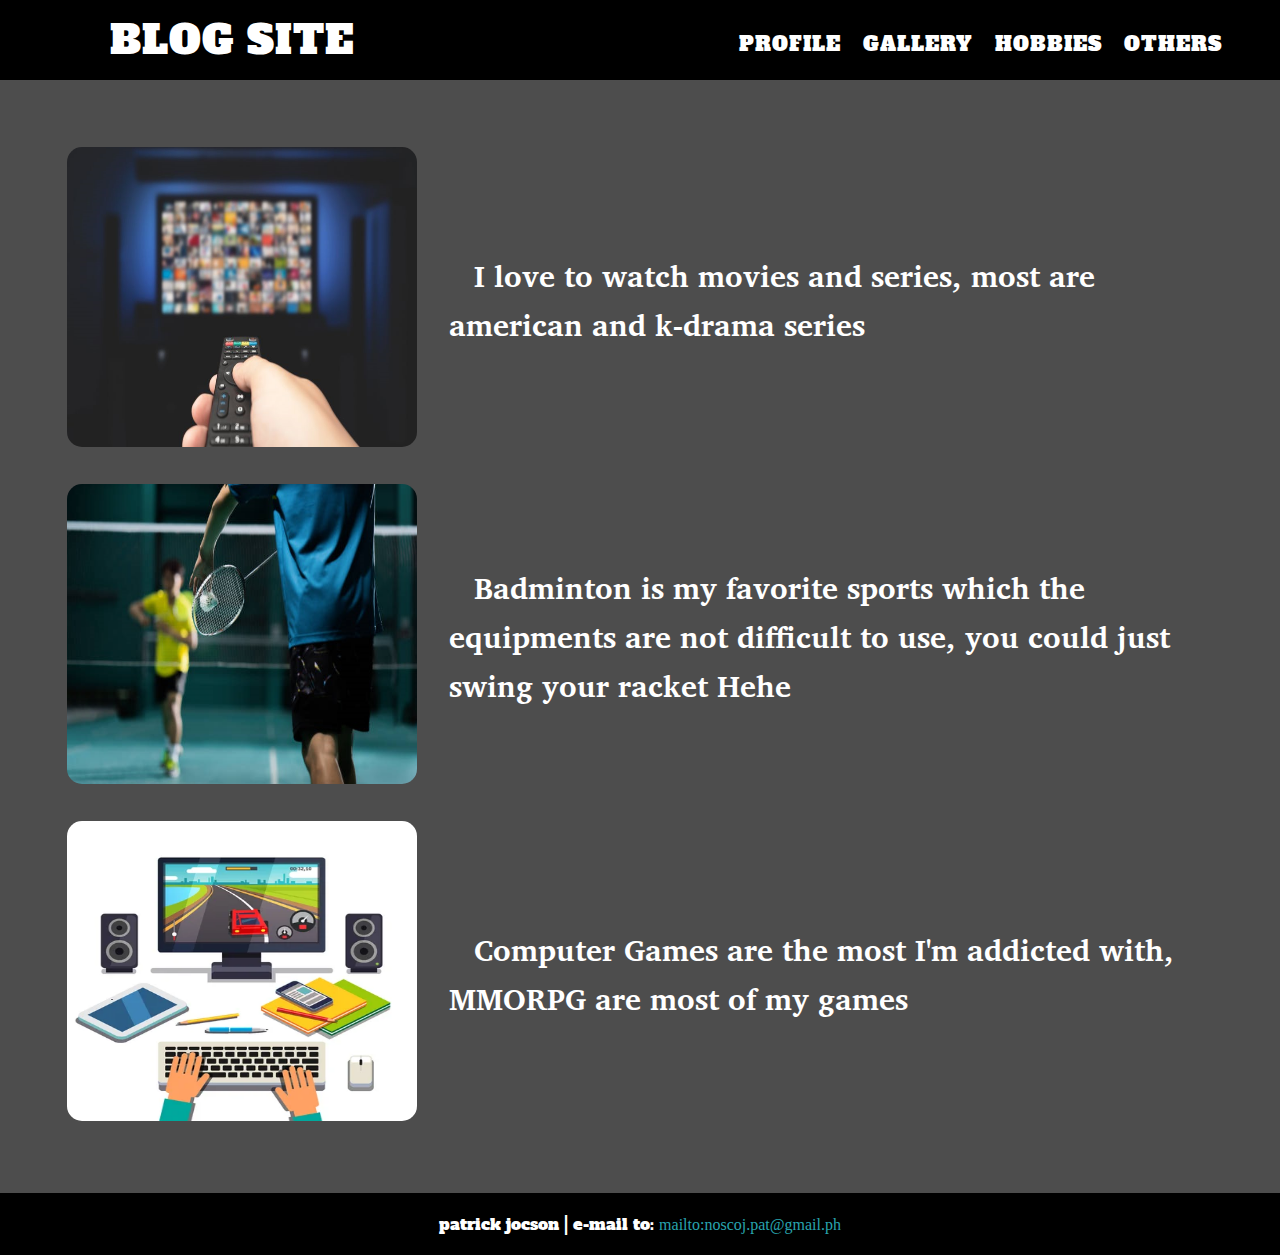
<file: personalblog/jocson_hobbies.html>
<!DOCTYPE html>
<html lang="en">
<head>
    <meta charset="UTF-8">
    <meta http-equiv="X-UA-Compatible" content="IE=edge">
    <meta name="viewport" content="width=device-width, initial-scale=1.0">
    <link rel="stylesheet" href="cssfile/hobbies.css">
    <title>Hobbies</title>
</head>
<body>
    
    <header>
        <nav>
            <label class="brandtitle"><a href="index.html">BLOG SITE</a></label>
            <ul class="navlist">
                <li><a href="jocson_profile.html">Profile</a></li>
                <li><a href="jocson_photogallery.html">Gallery</a></li>
                <li><a href="jocson_hobbies.html">Hobbies</a></li>
                <li><a href="jocson_topics.html">Others</a></li>
            </ul>
        </nav>
    </header>

    <div class="backgroundcolor">
        <table>
            <tr>
                <td><img src="pictures/watchingimg.png" alt="Watching Image"></td>
                <td class="tdfont">I love to watch movies and series, most are american and k-drama series</td>
            </tr>
            <tr>
                <td><img src="pictures/badmintonimg.png" alt="Badminton Image"></td>
                <td class="tdfont">Badminton is my favorite sports which the equipments are not difficult to use, you could just swing your racket Hehe</td>
            </tr>
            <tr>
                <td><img src="pictures/computergameimg.png" alt="Computer Game Image"></td>
                <td class="tdfont">Computer Games are the most I'm addicted with, MMORPG are most of my games</td>
            </tr>
        </table>
    </div>

    <footer>
        <p>patrick jocson | e-mail to: <a href="mailto:noscoj.pat@gmail.com" class="mail-link">mailto:noscoj.pat@gmail.ph</a></p>
    </footer>

</body>
</html>
</file>
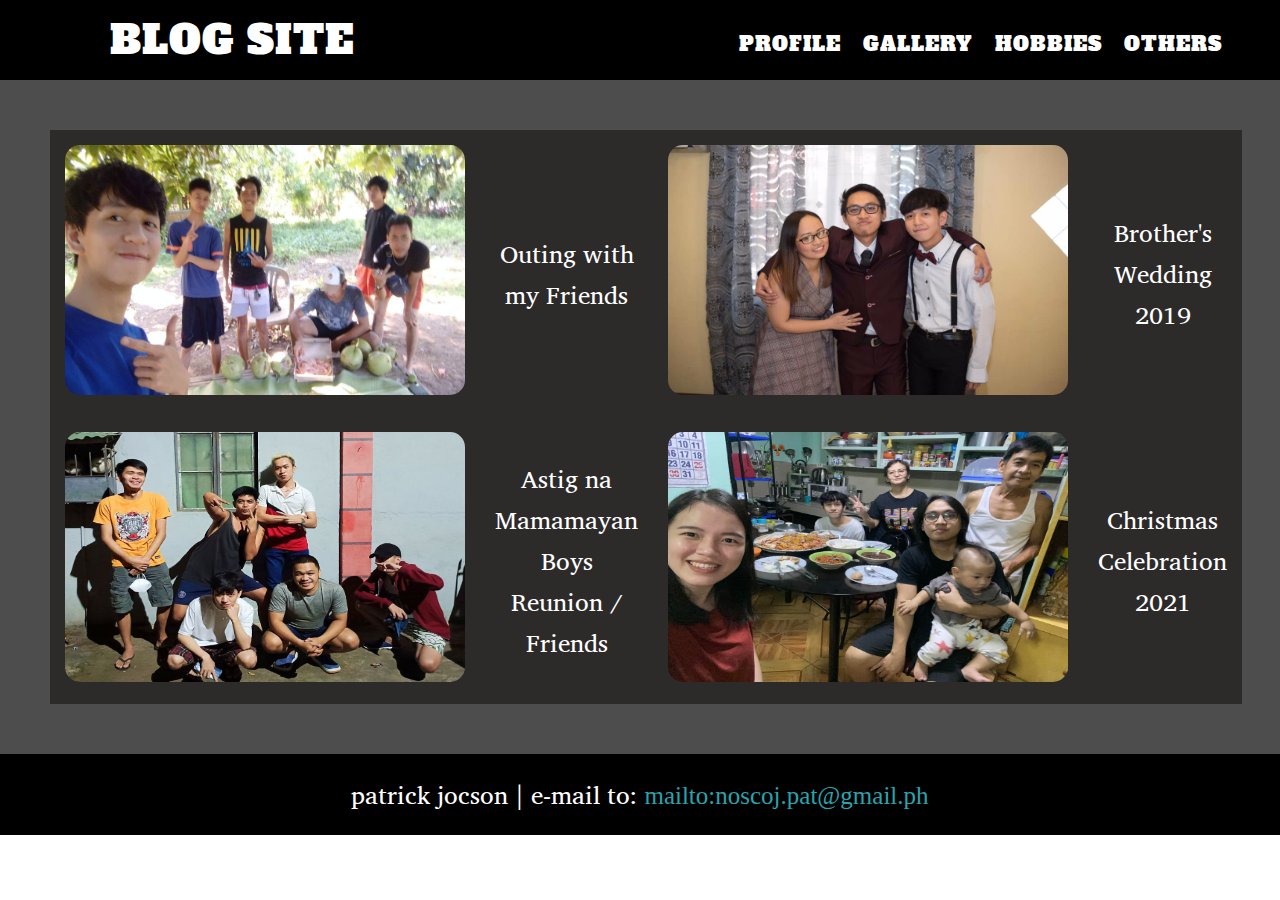
<file: personalblog/jocson_photogallery.html>
<!DOCTYPE html>
<html lang="en">
<head>
    <meta charset="UTF-8">
    <meta http-equiv="X-UA-Compatible" content="IE=edge">
    <meta name="viewport" content="width=device-width, initial-scale=1.0">
    <link rel="stylesheet" href="cssfile/photogallery.css">
    <title>Photo Gallery</title>
</head>
<body>
    
    <header>
        <nav>
            <label class="brandtitle"><a href="index.html">BLOG SITE</a></label>
            <ul class="navlist">
                <li><a href="jocson_profile.html">Profile</a></li>
                <li><a href="jocson_photogallery.html">Gallery</a></li>
                <li><a href="jocson_hobbies.html">Hobbies</a></li>
                <li><a href="#">Others</a></li>
            </ul>
        </nav>
    </header>

    <div class="backgroundcolor">
        <table>
            <tr>
                <td><img src="pictures/friends1.jpg" alt=""></td>
                <td><p>Outing with my Friends</p></td>
                <td><img src="pictures/weddingimg.jpg" alt=""></td>
                <td><p>Brother's Wedding 2019</p></td>
            </tr>
            <tr>
                <td><img src="pictures/friends2.jpg" alt=""></td>
                <td><p>Astig na Mamamayan Boys <br>Reunion / Friends</p></td>
                <td><img src="pictures/christmasimg.jpg" alt=""></td>
                <td><p>Christmas Celebration 2021</p></td>
            </tr>
        </table>
    </div>

    <footer>
        <p>patrick jocson | e-mail to: <a href="mailto:noscoj.pat@gmail.com" class="mail-link">mailto:noscoj.pat@gmail.ph</a></p>
    </footer>

</body>
</html>
</file>
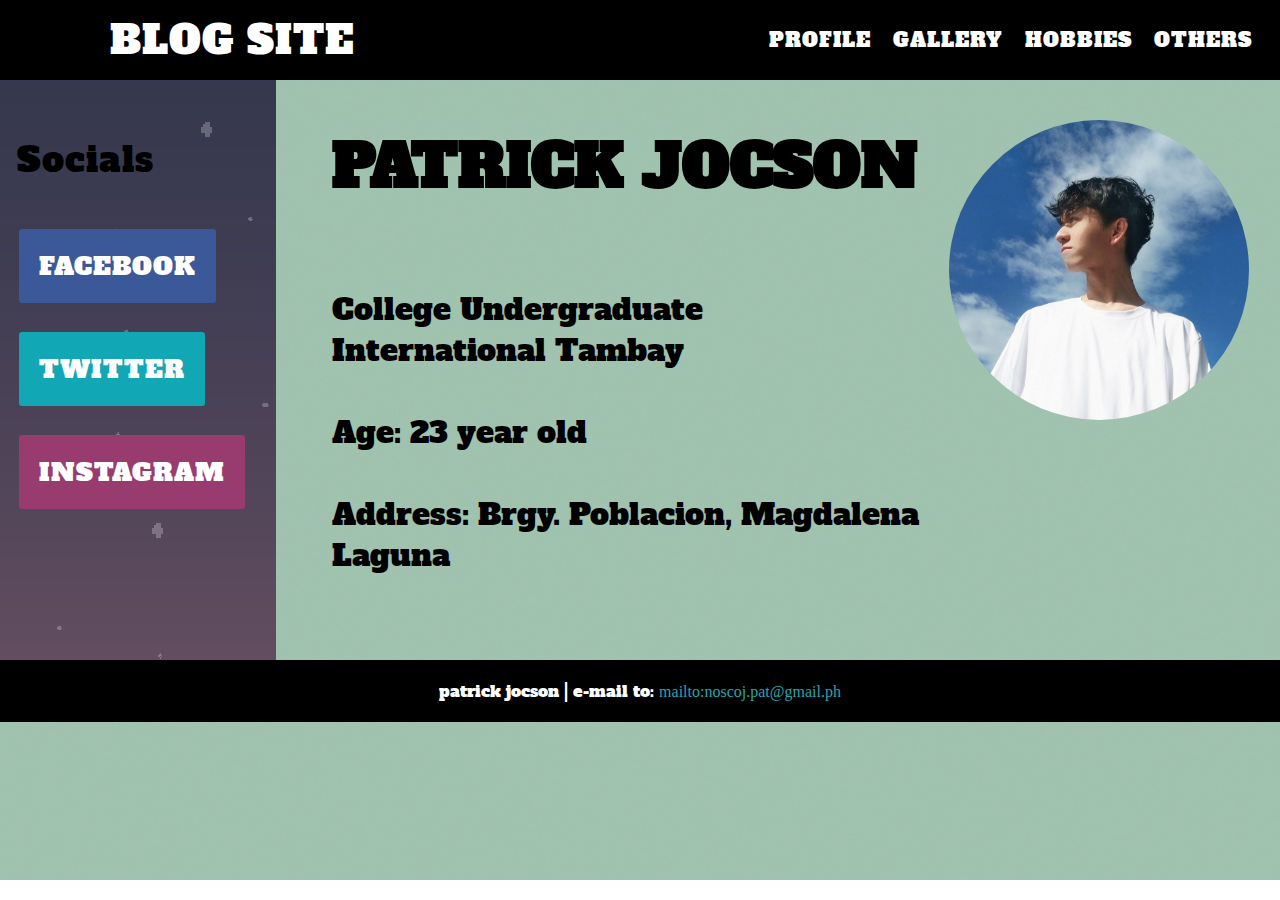
<file: personalblog/jocson_profile.html>
<!DOCTYPE html>
<html lang="en">
<head>
    <meta charset="UTF-8">
    <meta http-equiv="X-UA-Compatible" content="IE=edge">
    <meta name="viewport" content="width=device-width, initial-scale=1.0">
    <link rel="stylesheet" href="cssfile/profile.css">
    <title>Profile</title>
</head>
<body>
    
    <header>
        <nav>
          <label class="brandtitle"><a href="index.html">BLOG SITE</a></label>
          <ul class="nav-list">
            <li><a href="jocson_profile.html" class="headerlink">Profile</a></li>
            <li><a href="jocson_photogallery.html" class="headerlink">Gallery</a></li>
            <li><a href="jocson_hobbies.html" class="headerlink">Hobbies</a></li>
            <li><a href="jocson_topics.html" class="headerlink">Others</a></li>
          </ul>
        </nav>
      </header>

      <section>
          <nav class="navbar">
            <ul class="social-list">
                <li><span style="font-size: 35px;">Socials</span></li>
                <li><a href="https://www.facebook.com/ptrck.jcsn/" class="fa fa-facebook" target="_blank">Facebook</a></li>
                <li><a href="https://www.instagram.com/kcirtap.98/" class="fa fa-twitter" target="_blank">Twitter</a></li>
                <li><a href="https://www.twitter.com/_pjsnow/" class="fa fa-instagram" target="_blank">Instagram</a></li>
            </ul>
        </nav>
      <article>
          <div class="phase1">
            <h1>PATRICK JOCSON</h1>
            <br><br>
            <p>College Undergraduate<br>International Tambay</p>
            <br>
            <p>Age: 23 year old</p>
            <br>
            <p>Address: Brgy. Poblacion, Magdalena<br> Laguna</p>
          </div>
        <img src="pictures/img1.jpg" alt="">
      </article>
    </section>

      <footer>
          <p>patrick jocson | e-mail to: <a href="mailto:noscoj.pat@gmail.com" class="mail-link">mailto:noscoj.pat@gmail.ph</a></p>
      </footer>
</body>
</html>
</file>
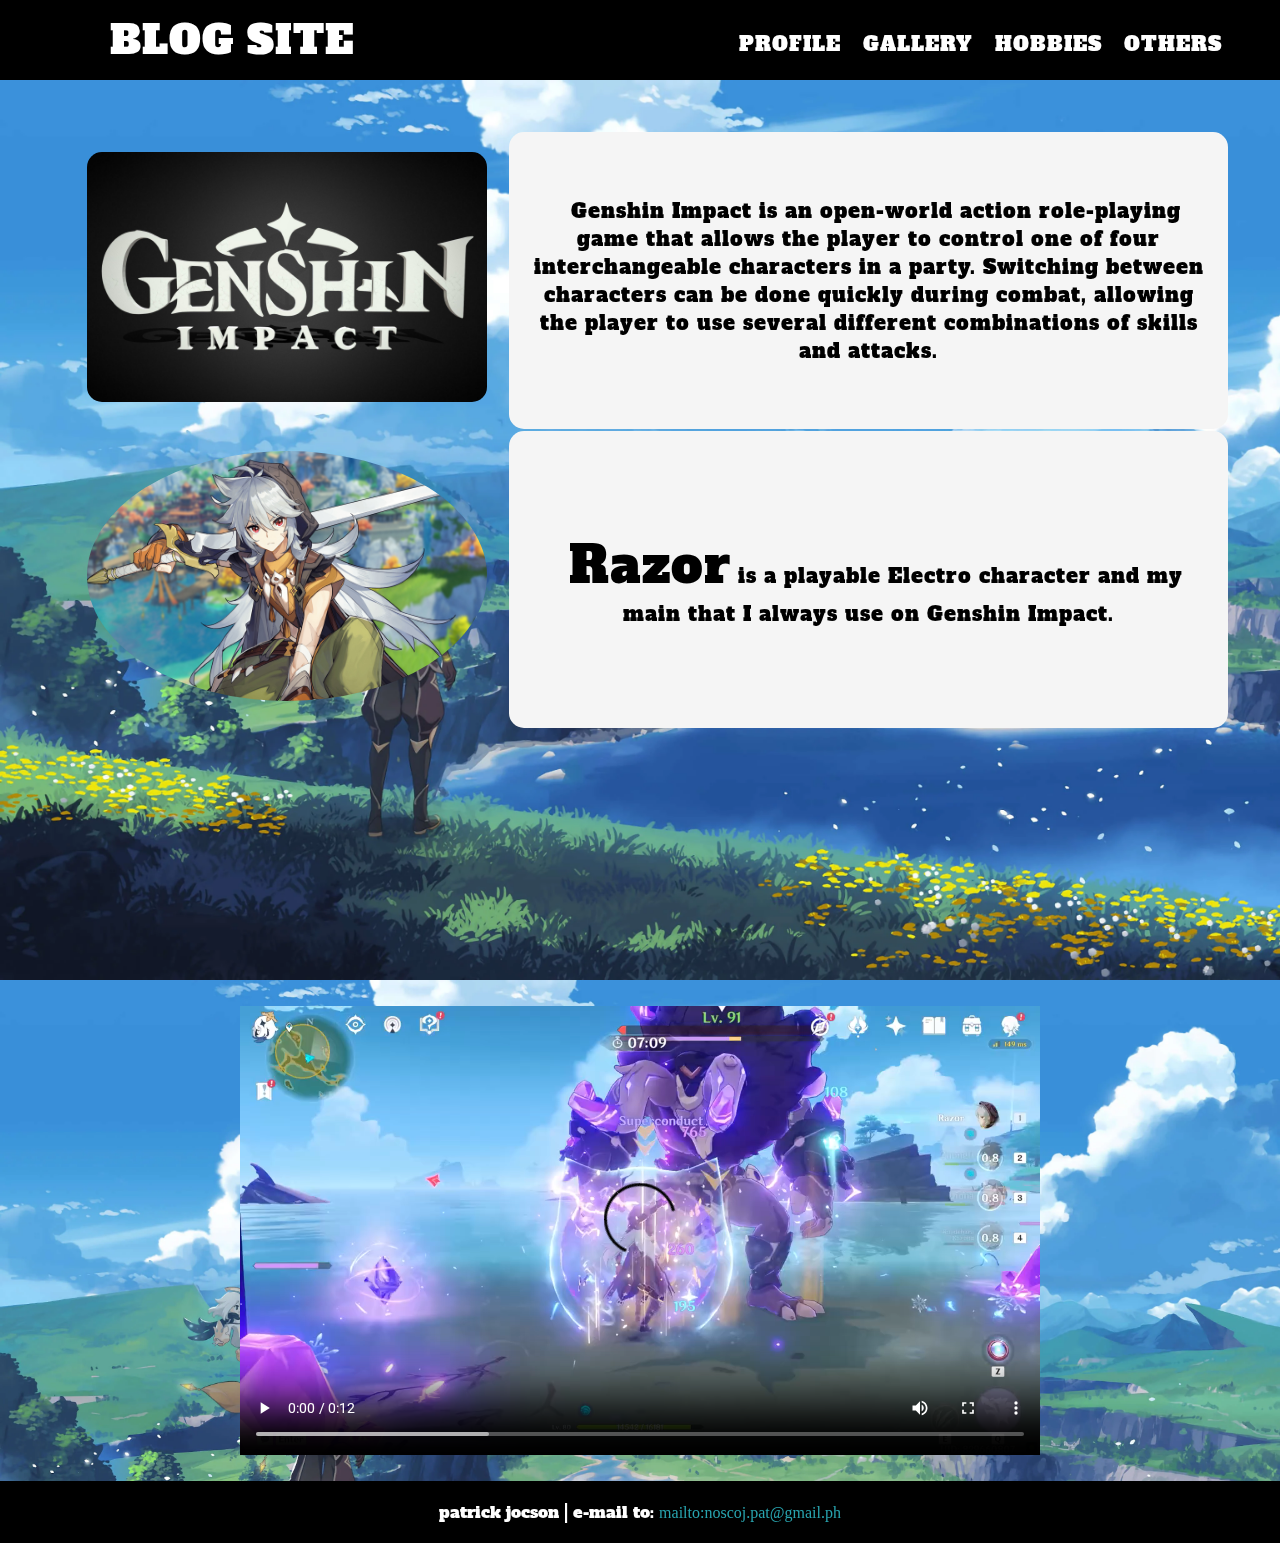
<file: personalblog/jocson_topics.html>
<!DOCTYPE html>
<html lang="en">
<head>
    <meta charset="UTF-8">
    <meta http-equiv="X-UA-Compatible" content="IE=edge">
    <meta name="viewport" content="width=device-width, initial-scale=1.0">
    <link rel="stylesheet" href="cssfile/topics.css">
    <title>Document</title>
</head>
<body>
    
    <header>
        <nav>
            <label class="brandtitle"><a href="index.html">BLOG SITE</a></label>
            <ul class="navlist">
                <li><a href="jocson_profile.html">Profile</a></li>
                <li><a href="jocson_photogallery.html">Gallery</a></li>
                <li><a href="jocson_hobbies.html">Hobbies</a></li>
                <li><a href="jocson_topics.html">Others</a></li>
            </ul>
        </nav>
    </header>

    <article>
    <div class="container">
        <table>
            <tr>
                <td><img src="pictures/genshinimpact.jpg" alt="genshinimpact"></td>
                <td class="textbg">Genshin Impact is an open-world action role-playing game that
                     allows the player to control one of four interchangeable characters in a party.
                      Switching between characters can be done quickly during combat, allowing the player
                       to use several different combinations of skills and attacks.</td>
            </tr>
            <tr>
                <td><img src="pictures/razor.jpg" class="classrazor" alt="razor-genshinimpact"></td>
                <td class="textbg"><span>Razor</span><nbsp></nbsp> is a playable Electro character and my main that I always use on Genshin Impact.
                </td>
            </tr>
        </table>
    </div>
    </article>

    <div class="video-background">
        <video controls>
            <source src="pictures/Razorvideo.mp4" type="video/mp4">
            Your browser does not support the video tag.
          </video>
    </div>


    <footer>
        <p>patrick jocson | e-mail to: <a href="mailto:noscoj.pat@gmail.com" class="mail-link">mailto:noscoj.pat@gmail.ph</a></p>
    </footer>

</body>
</html>
</file>
<file: personalblog/cssfile/hobbies.css>
@import url('https://fonts.googleapis.com/css2?family=Alfa+Slab+One&family=Nunito:wght@200;700&family=Open+Sans:wght@300&family=Roboto&display=swap');
@import url('https://fonts.googleapis.com/css2?family=Alfa+Slab+One&family=Charis+SIL:ital,wght@0,400;1,700&family=Nunito:wght@200;700&family=Open+Sans:wght@300&family=Roboto&display=swap');
* {
    margin: 0;
    padding: 0;
    text-decoration: none;
    list-style-type: none;
    font-family: 'Alfa Slab One', cursive;
}
header {
    background-color: black;
}
nav {
    letter-spacing: 1px;
    height: 80px;
    width: 100%;
}
.brandtitle {
    padding: 0 100px;
    line-height: 80px;
    font-size: 40px;
    float: left;
    border-radius: 15px;
}
.brandtitle a {
    border-radius: 15px;
    padding: 10px;
    color: white;
}
nav ul{
    float: right;
    padding: 30px;
    margin-right: 20px;
}
.navlist li{
    display: inline-block;
    margin: 0 5px;
}
nav ul li a {
    color: white;
    font-size: 20px;
    text-transform: uppercase;
    border-radius: 3px;
    padding: 0 3px;
}
a:active, a:hover {
    background-color: gray;
    color: black;
    transition: .5s ease;
}
.backgroundcolor {
    background-color: rgb(77, 77, 77);
}

table {
    display: block;
    margin: 0 auto;
    padding: 50px 50px;
}
td {
    padding: 15px;
}

.tdfont {
    text-indent: 25px;
    color: white;
    font-family: 'Charis SIL', serif;
    font-size: 30px;
    font-weight: bold;
}
img {
    height: 300px;
    width: 350px;
    border-radius: 15px;
}

footer {
    color: white;
    text-align: center;
    clear: both;
    background-color: black;
    width: auto;
    padding: 20px;
}
.mail-link {
    font-family: Georgia, 'Times New Roman', Times, serif;
    color: #28a4af;
    border-radius: 5px;
}
</file>
<file: personalblog/cssfile/photogallery.css>
@import url('https://fonts.googleapis.com/css2?family=Alfa+Slab+One&family=Nunito:wght@200;700&family=Open+Sans:wght@300&family=Roboto&display=swap');
@import url('https://fonts.googleapis.com/css2?family=Alfa+Slab+One&family=Charis+SIL:ital,wght@0,400;1,700&family=Nunito:wght@200;700&family=Open+Sans:wght@300&family=Roboto&display=swap');
* {
    margin: 0;
    padding: 0;
    text-decoration: none;
    list-style-type: none;
    font-family: 'Alfa Slab One', cursive;
}
header {
    background-color: black;
}
nav {
    letter-spacing: 1px;
    height: 80px;
    width: 100%;
}
.brandtitle {
    padding: 0 100px;
    line-height: 80px;
    font-size: 40px;
    float: left;
}
.brandtitle a {
    border-radius: 15px;
    color: white;
    padding: 10px;
}
nav ul{
    float: right;
    padding: 30px;
    margin-right: 20px;
}
.navlist li{
    display: inline-block;
    margin: 0 5px;
}
nav ul li a {
    color: white;
    font-size: 20px;
    text-transform: uppercase;
    border-radius: 3px;
    padding: 0 3px;
}
a:active, a:hover {
    background-color: gray;
    color: black;
    transition: .5s ease;
}
.backgroundcolor {
    background-color: rgb(77, 77, 77);
}
table {
    display: block;
    padding: 50px 50px;
    font-size: 20px;
    border-collapse: collapse;
}
td {
    background-color: rgb(45, 42, 42);
    padding: 15px;
    text-align: center;
}
p {
    font-family: 'Charis SIL', serif;
    font-size: 25px;
    text-align: center;
    color: white;
}
img {
    height: 250px;
    width: 400px;
    border-radius: 15px;
}

footer {
    color: white;
    text-align: center;
    clear: both;
    background-color: black;
    width: auto;
    padding: 20px;
}
.mail-link {
    font-family: Georgia, 'Times New Roman', Times, serif;
    color: #28a4af;
    border-radius: 5px;
}
</file>
<file: personalblog/cssfile/profile.css>
@import url('https://fonts.googleapis.com/css2?family=Alfa+Slab+One&family=Nunito:wght@200;700&family=Open+Sans:wght@300&family=Roboto&display=swap');
* {
    margin: 0;
    padding: 0;
    text-decoration: none;
    font-family: 'Alfa Slab One', cursive;
}
body {
    background-image: url("../pictures/articleimg.png"); 
    background-size: cover;
    background-repeat: no-repeat;
    background-attachment: f;
}
header {
    background-color: black;
}
nav {
    letter-spacing: 1px;
    height: 80px;
    width: 100%;
}
nav ul{
    float: right;
    margin-right: 20px;
}
nav ul li {
    display: inline-block;
    line-height: 80px;
    margin: 0 5px;
}
nav ul li a {
    color: white;
    font-size: 20px;
    text-transform: uppercase;
    border-radius: 3px;
    padding: 0 3px;
}
a:active, a:hover{
    background-color: gray;
    color: black;
    transition: .5s ease;
}
.brandtitle a{
    border-radius: 15px;
    color: white;
    padding: 10px;
}
.brandtitle {
    padding: 0 100px;
    line-height: 80px;
    font-size: 40px;
    color: white;
}
section {
    background-image: url("../pictures/sectionimg.jpg");
    height: 560px;
    width: 20%;
    padding: 10px;
}
article {
    margin: 2% 104%;
    height: 525px;
    width: 1000px;
}
.phase1 {
    padding: 30px;
    font-size: 30px;
    float: left;
}
img {
    border-radius: 50%;
    margin-top: 25px;
    height: 300px;
    width: 300px;
}
nav.navbar {
    margin-left: 175px;
    width: 30%;
    height: 525px;
    padding: 20px;
    float: left;
}
.navbar li{
    list-style-type: none;
    padding: 10px;
}
.fa {
    padding: 20px;
    font-size: 25px;
    width: px;
    text-align: center;
    text-decoration: none;
    margin: 5px 2px;
}
.fa-facebook {
    background: #3B5998;
    color: white;
}
.fa-twitter {
    background: #12a7b5;
    color: white;
}
.fa-instagram {
    background: #983b6e;
    color: white;
}

footer {
    color: white;
    text-align: center;
    clear: both;
    background-color: black;
    width: auto;
    padding: 20px;
}
.mail-link {
    font-family: Georgia, 'Times New Roman', Times, serif;
    color: #28a4af;
    border-radius: 5px;
}
</file>
<file: personalblog/cssfile/topics.css>
@import url('https://fonts.googleapis.com/css2?family=Alfa+Slab+One&family=Nunito:wght@200;700&family=Open+Sans:wght@300&family=Roboto&display=swap');
@import url('https://fonts.googleapis.com/css2?family=Alfa+Slab+One&family=Charis+SIL:ital,wght@0,400;1,700&family=Nunito:wght@200;700&family=Open+Sans:wght@300&family=Roboto&display=swap');
* {
    margin: 0;
    padding: 0;
    text-decoration: none;
    list-style-type: none;
    font-family: 'Alfa Slab One', cursive;
}
header {
    background-color: black;
}
nav {
    letter-spacing: 1px;
    height: 80px;
    width: 100%;
}
.brandtitle {
    padding: 0 100px;
    line-height: 80px;
    font-size: 40px;
    float: left;
    border-radius: 15px;
}
.brandtitle a {
    border-radius: 15px;
    padding: 10px;
    color: white;
}
nav ul{
    float: right;
    padding: 30px;
    margin-right: 20px;
}
.navlist li{
    display: inline-block;
    margin: 0 5px;
}
nav ul li a {
    color: white;
    font-size: 20px;
    text-transform: uppercase;
    border-radius: 3px;
    padding: 0 3px;
}
a:active, a:hover {
    background-color: gray;
    color: black;
    transition: .5s ease;
}

.container {
    background-image: url("../pictures/genshinbg.jpg");
    background-repeat: no-repeat;
    background-size: cover;
    height: 100vh;
    text-align: center;
}
table {
    font-family: Georgia, 'Times New Roman', Times, serif;
    display: block;
    margin: 0 auto;
    padding: 50px 50px;
    text-indent: 15px;
}
td {
    letter-spacing: 1px;
    font-size: 20px;
    padding: 20px;
}
.classrazor {
    border-radius: 50%;
}
span {
    font-size: 50px;
}
.textbg {
    background-color: whitesmoke;
    border-radius: 15px;
}
.video-background {
    background-image: url("../pictures/genshinbg.jpg");
    background-repeat: no-repeat;
    background-size: cover;
}
video {
    display: block;
    margin: 0 auto;
    height: 450px;
    padding: 2%;
}

img {
    border-radius: 15px;
    height: 250px;
    width: 400px;
}
footer {
    color: white;
    text-align: center;
    clear: both;
    background-color: black;
    width: auto;
    padding: 20px;
}
.mail-link {
    font-family: Georgia, 'Times New Roman', Times, serif;
    color: #28a4af;
    border-radius: 5px;
}
</file>
